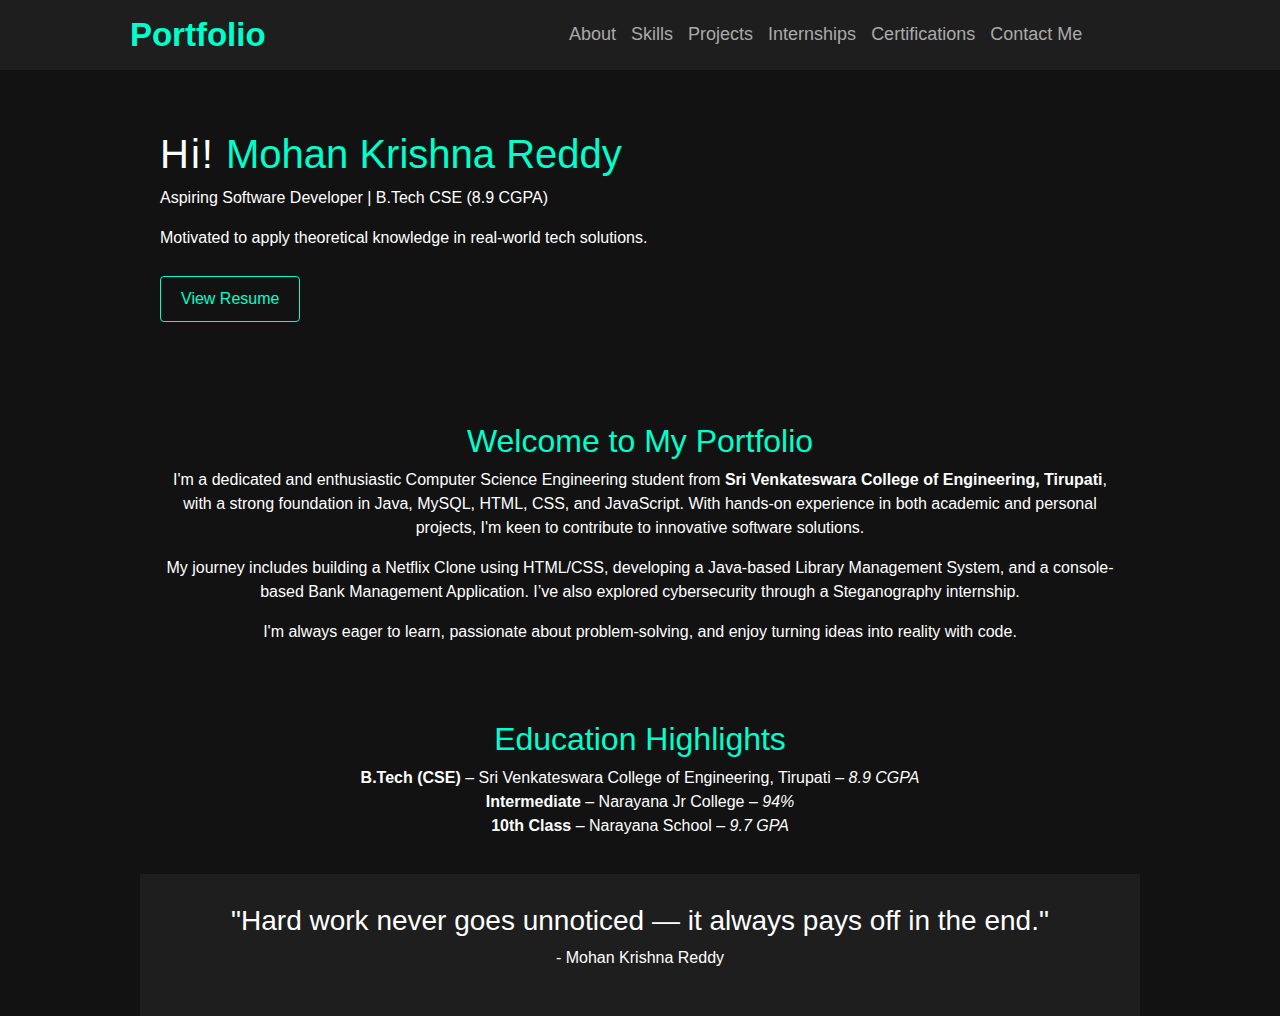
<file: index.html>
<!DOCTYPE html>
<html lang="en">

<head>
  <!-- Bootstrap CSS -->
<link rel="stylesheet" href="https://stackpath.bootstrapcdn.com/bootstrap/4.5.2/css/bootstrap.min.css">

<!-- Bootstrap JS and dependencies -->
<script src="https://code.jquery.com/jquery-3.5.1.slim.min.js"></script>
<script src="https://cdn.jsdelivr.net/npm/bootstrap@4.5.2/dist/js/bootstrap.bundle.min.js"></script>

  <meta charset="UTF-8" />
  <meta name="viewport" content="width=device-width, initial-scale=1.0" />
  <meta http-equiv="X-UA-Compatible" content="IE=edge">
  <meta name="description" content="Mohan Krishna Reddy's Portfolio showcasing skills, projects, and experience.">
  <meta name="keywords" content="Portfolio, Mohan Krishna Reddy, Java Developer, CSE Student, Projects, Resume">
  <meta name="author" content="Mohan Krishna Reddy">
  <meta name="robots" content="index, follow">
  <link rel="stylesheet" href="style.css" />
  


  <title>Mohan Krishna Reddy | Portfolio</title>
</head>


<body>
  <div id="sidebar">
    <span class="close-btn" onclick="closeSidebar()">&#10005;</span>
    <div class="nav-right">
      <a href="about.html">About</a>
      <a href="skills.html">Skills</a>
      <a href="projects.html">Projects</a>
      <a href="internships.html">Internships</a>
      <a href="certificates.html">Certifications</a>
      <a href="contactMe.html">Contact Me</a>
    </div>
  </div>

  <nav>
    <div class="hamburger" onclick="toggleSidebar()">&#9776;</div>
    <div class="logo"><a href="index.html">Portfolio</a></div>
    <div class="nav-right">
      <a href="about.html">About</a>
      <a href="skills.html">Skills</a>
      <a href="projects.html">Projects</a>
      <a href="internships.html">Internships</a>
      <a href="certificates.html">Certifications</a>
      <a href="contactMe.html">Contact Me</a>
    </div>
  </nav>




 <!-- Header Section -->
<header id="home">
  <h1><span>Hi!</span> Mohan Krishna Reddy</h1>
  <p>Aspiring Software Developer | B.Tech CSE (8.9 CGPA)</p>
  <p>Motivated to apply theoretical knowledge in real-world tech solutions.</p>
  <button type="button" class="btn" data-toggle="modal" data-target="#resumeModal">
    View Resume
  </button>
</header>

<!-- Resume Modal -->
<div class="modal fade" id="resumeModal" tabindex="-1" aria-labelledby="resumeModalLabel" aria-hidden="true">
  <div class="modal-dialog modal-xl" style="max-width: 60%;">
    <div class="modal-content">
      <div class="modal-header">
        <h5 class="modal-title" id="resumeModalLabel">My Resume</h5>
        <button type="button" class="close text-white" data-dismiss="modal" aria-label="Close">
          <span aria-hidden="true">&times;</span>
        </button>
      </div>
      <div class="modal-body p-0">
        <iframe 
          src="https://docs.google.com/gview?url=https://mohan-krishna-reddy28.github.io/portfolio/My_resume.pdf&embedded=true" 
          width="100%" height="480px" style="border: none;">
        </iframe>
      </div>
      <div class="modal-footer">
        <a href="https://mohan-krishna-reddy28.github.io/portfolio/My_resume.pdf" 
           class="btn" download>
          Download Resume
        </a>
      </div>
    </div>
  </div>
</div>



  <section id="intro" style="text-align:center; padding: 40px 20px;">
    <h2 style="color: #00ffcc;">Welcome to My Portfolio</h2>
    <p>
      I'm a dedicated and enthusiastic Computer Science Engineering student from <b>Sri Venkateswara College of
        Engineering, Tirupati</b>,
      with a strong foundation in Java, MySQL, HTML, CSS, and JavaScript. With hands-on experience in both academic and
      personal projects,
      I'm keen to contribute to innovative software solutions.
    </p>
    <p>
      My journey includes building a Netflix Clone using HTML/CSS, developing a Java-based Library Management System,
      and a console-based Bank Management Application.
      I’ve also explored cybersecurity through a Steganography internship.
    </p>
    <p>
      I'm always eager to learn, passionate about problem-solving, and enjoy turning ideas into reality with code.
    </p>
  </section>


  <section id="education" style="text-align:center; padding: 20px;">
    <h2 style="color: #00ffcc;">Education Highlights</h2>
    <ul style="list-style: none; padding: 0;">
      <li><strong>B.Tech (CSE)</strong> – Sri Venkateswara College of Engineering, Tirupati – <em>8.9 CGPA</em></li>
      <li><strong>Intermediate</strong> – Narayana Jr College – <em>94%</em></li>
      <li><strong>10th Class</strong> – Narayana School – <em>9.7 GPA</em></li>
    </ul>
  </section>

  <section style="background-color: #1e1e1e; color: #fff; padding: 30px; text-align: center;">
    <h3>"Hard work never goes unnoticed — it always pays off in the end."</h3>
    <p>- Mohan Krishna Reddy</p>
  </section>

  <script>
    const sidebar = document.getElementById("sidebar");
    const hamburger = document.querySelector(".hamburger");

    function openSidebar() {
      sidebar.classList.add("open");
    }

    function closeSidebar() {
      sidebar.classList.remove("open");
    }


    hamburger.addEventListener("click", openSidebar);

    function updateNavLinks() {
      const navRight = document.querySelector("nav .nav-right");
      if (window.innerWidth < 845) {
        navRight.innerHTML = "";
      } else {
        navRight.innerHTML = `
        <a href="about.html">About</a>
        <a href="skills.html">Skills</a>
        <a href="projects.html">Projects</a>
        <a href="internships.html">Internships</a>
        <a href="certificates.html">Certifications</a>
        <a href="contactMe.html">Contact Me</a>
      `;
      }
    }

    window.addEventListener("load", updateNavLinks);


    window.addEventListener("resize", updateNavLinks);
  </script>


</body>

</html>
</file>
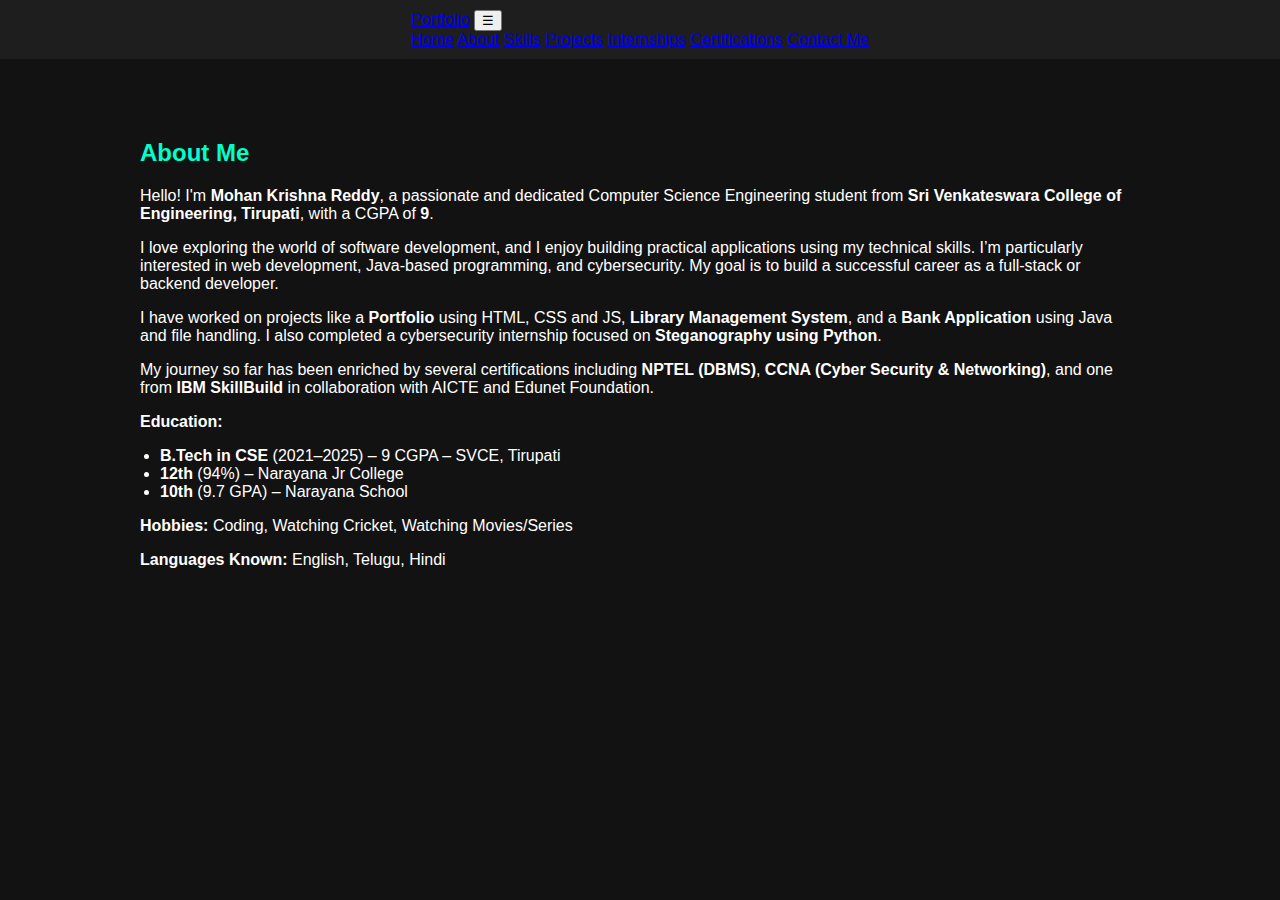
<file: about.html>
<!DOCTYPE html>
<html lang="en">

<head>
  <meta charset="UTF-8" />
  <meta http-equiv="Content-Security-Policy"
    content="default-src 'self'; script-src 'self' https://cdn.jsdelivr.net https://code.jquery.com; style-src 'self' https://cdn.jsdelivr.net; object-src 'none'; base-uri 'self';">
  <meta name="viewport" content="width=device-width, initial-scale=1.0" />
  <meta http-equiv="X-UA-Compatible" content="IE=edge">
  <meta name="description" content="Mohan Krishna Reddy's Portfolio showcasing skills, projects, and experience.">
  <meta name="keywords" content="Portfolio, Mohan Krishna Reddy, Java Developer, CSE Student, Projects, Resume">
  <meta name="author" content="Mohan Krishna Reddy">
  <meta name="robots" content="index, follow">
  <link rel="stylesheet" href="style.css" />
  <link href="https://cdn.jsdelivr.net/npm/bootstrap@5.3.8/dist/css/bootstrap.min.css" rel="stylesheet"
    integrity="sha384-sRIl4kxILFvY47J16cr9ZwB07vP4J8+LH7qKQnuqkuIAvNWLzeN8tE5YBujZqJLB" crossorigin="anonymous">
  <link rel="shortcut icon" href="favicon.ico" type="image/x-icon">

  <title>About | Mohan Krishna Reddy</title>
</head>

<body>
  <nav class="navbar navbar-expand-lg navbar-dark fixed-top bg-dark">
    <div class="container-fluid mx-1 mx-md-5">
      <a class="navbar-brand fs-4" href="index.html">Portfolio</a>
      <button class="navbar-toggler" type="button" data-bs-toggle="collapse" data-bs-target="#navbarNavAltMarkup"
        aria-controls="navbarNavAltMarkup" aria-expanded="false" aria-label="Toggle navigation">
        <span class="navbar-toggler-icon mt-1">&#9776;</span>
      </button>
      <div class="collapse navbar-collapse text-white" id="navbarNavAltMarkup">
        <div class="navbar-nav ms-auto">
          <a class="nav-link text-white" href="index.html">Home</a>
          <a class="nav-link active text-white" href="about.html" aria-current="page">About</a>
          <a class="nav-link text-white" href="skills.html">Skills</a>
          <a class="nav-link text-white" href="projects.html" >Projects</a>
          <a class="nav-link text-white" href="internships.html">Internships</a>
          <a class="nav-link text-white" href="certificates.html">Certifications</a>
          <a class="nav-link text-white" href="contactMe.html">Contact Me</a>
        </div>
      </div>
    </div>
  </nav>


  <section class="text-white page-up-margin">
    <h2 class="theme-color">About Me</h2>
    <p>Hello! I'm <strong>Mohan Krishna Reddy</strong>, a passionate and dedicated Computer Science Engineering student from <strong>Sri Venkateswara College of Engineering, Tirupati</strong>, with a CGPA of <strong>9</strong>.</p>
    
    <p>I love exploring the world of software development, and I enjoy building practical applications using my technical skills. I’m particularly interested in web development, Java-based programming, and cybersecurity. My goal is to build a successful career as a full-stack or backend developer.</p>

    <p>I have worked on projects like a <strong>Portfolio</strong> using HTML, CSS and JS, <strong> Library Management System</strong>, and a <strong>Bank Application</strong> using Java and file handling. I also completed a cybersecurity internship focused on <strong>Steganography using Python</strong>.</p>

    <p>My journey so far has been enriched by several certifications including <strong>NPTEL (DBMS)</strong>, <strong>CCNA (Cyber Security & Networking)</strong>, and one from <strong>IBM SkillBuild</strong> in collaboration with AICTE and Edunet Foundation.</p>

    <p><strong>Education:</strong></p>
    <ul>
      <li><strong>B.Tech in CSE</strong> (2021–2025) – 9 CGPA – SVCE, Tirupati</li>
      <li><strong>12th</strong> (94%) – Narayana Jr College</li>
      <li><strong>10th</strong> (9.7 GPA) – Narayana School</li>
    </ul>

    <p><strong>Hobbies:</strong> Coding, Watching Cricket, Watching Movies/Series</p>
    <p><strong>Languages Known:</strong> English, Telugu, Hindi</p>
  </section>
  
  <script src="https://cdn.jsdelivr.net/npm/bootstrap@5.3.8/dist/js/bootstrap.bundle.min.js"
    crossorigin="anonymous"></script>
</body>
</html>
</file>
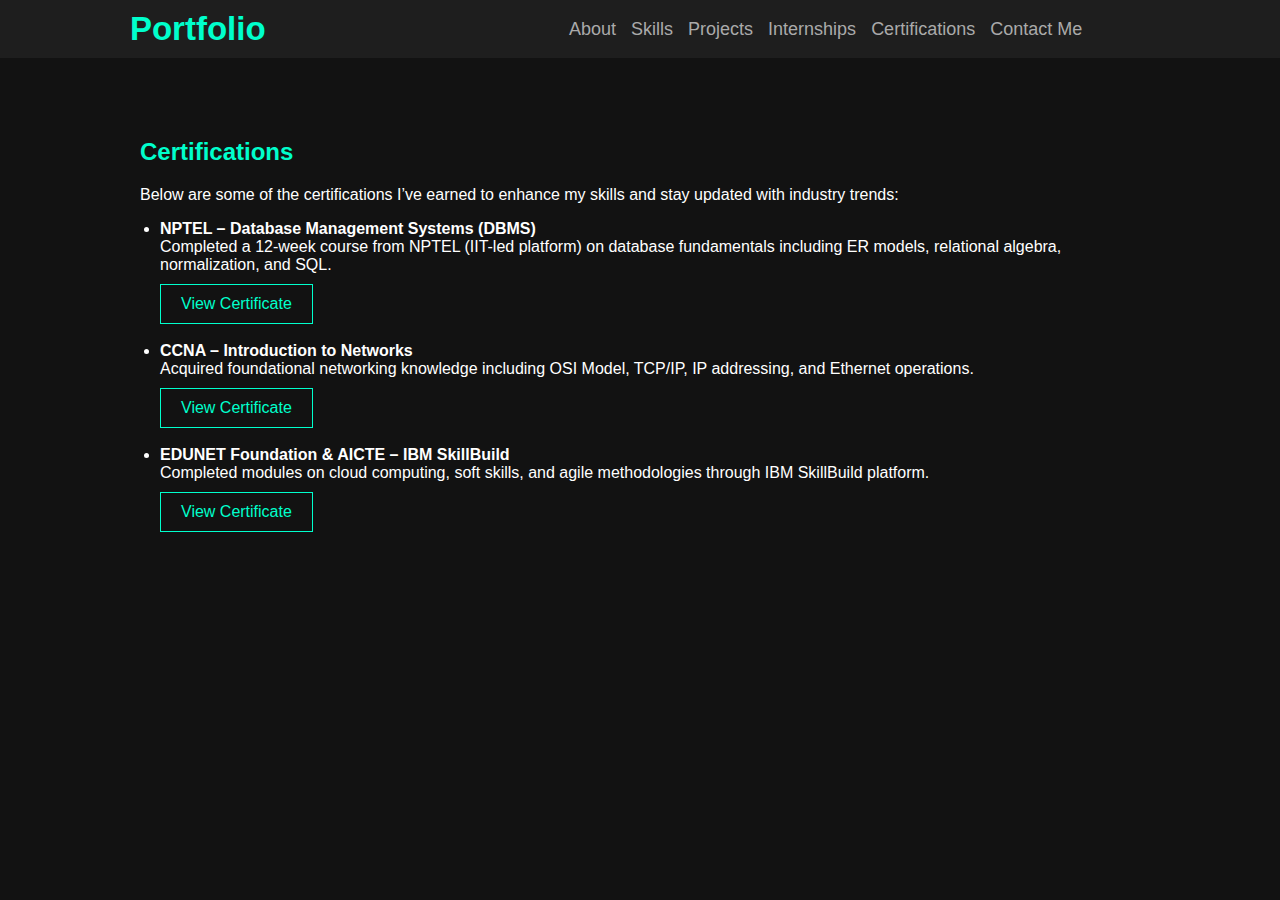
<file: certificates.html>
<!DOCTYPE html>
<html lang="en">

<head>
  <meta charset="UTF-8" />
  <meta name="viewport" content="width=device-width, initial-scale=1.0" />
  <meta http-equiv="X-UA-Compatible" content="IE=edge">
  <meta name="description" content="Mohan Krishna Reddy's Portfolio showcasing skills, projects, and experience.">
  <meta name="keywords" content="Portfolio, Mohan Krishna Reddy, Java Developer, CSE Student, Projects, Resume">
  <meta name="author" content="Mohan Krishna Reddy">
  <meta name="robots" content="index, follow">
  <link rel="stylesheet" href="style.css" />
  <link rel="icon" href="data:,">
  <title>Certifications | Mohan Krishna Reddy</title>
</head>

<body>
    <div id="sidebar">
        <span class="close-btn" onclick="closeSidebar()">&#10005;</span> <!-- This is the "X" button -->
        <div class="nav-right">
          <a href="about.html">About</a>
          <a href="skills.html">Skills</a>
          <a href="projects.html">Projects</a>
          <a href="internships.html">Internships</a>
          <a href="certificates.html">Certifications</a>
          <a href="contactMe.html">Contact Me</a>
        </div>
      </div>
    
      <!-- Navigation -->
      <nav>
        <div class="hamburger" onclick="toggleSidebar()">&#9776;</div>
        <div class="logo"><a href="index.html">Portfolio</a></div>
        <div class="nav-right">
          <a href="about.html">About</a>
          <a href="skills.html">Skills</a>
          <a href="projects.html">Projects</a>
          <a href="internships.html">Internships</a>
          <a href="certificates.html">Certifications</a>
          <a href="contactMe.html">Contact Me</a>
        </div>
      </nav>

  <section id="certifications">
    <h2>Certifications</h2>
    <p>Below are some of the certifications I’ve earned to enhance my skills and stay updated with industry trends:</p>
    <ul>
      <li>
        <strong>NPTEL – Database Management Systems (DBMS)</strong><br>
        Completed a 12-week course from NPTEL (IIT-led platform) on database fundamentals including ER models, relational algebra, normalization, and SQL.<br>
        <a href="NPTEL(DBMS).pdf" target="_blank" class="btn">View Certificate</a>
      </li><br>

      <li>
        <strong>CCNA – Introduction to Networks</strong><br>
        Acquired foundational networking knowledge including OSI Model, TCP/IP, IP addressing, and Ethernet operations.<br>
        <a href="CCNA(Introduction to networks).pdf" target="_blank" class="btn">View Certificate</a>
      </li><br>

      <li>
        <strong>EDUNET Foundation & AICTE – IBM SkillBuild</strong><br>
        Completed modules on cloud computing, soft skills, and agile methodologies through IBM SkillBuild platform.<br>
        <a href="EDUNET FOUNDATION and AICTE (IBM SkillBuild).pdf" target="_blank" class="btn">View Certificate</a>
      </li>
    </ul>
  </section>
  <script>
    const sidebar = document.getElementById("sidebar");
    const hamburger = document.querySelector(".hamburger");

    function openSidebar() {
      sidebar.classList.add("open");
    }

    function closeSidebar() {
      sidebar.classList.remove("open");
    }

    // Open sidebar on hamburger click
    hamburger.addEventListener("click", openSidebar);

    function updateNavLinks() {
      const navRight = document.querySelector("nav .nav-right");
      if (window.innerWidth < 845) {
        navRight.innerHTML = ""; // Clear the nav-right links
      } else {
        navRight.innerHTML = `
        <a href="about.html">About</a>
        <a href="skills.html">Skills</a>
        <a href="projects.html">Projects</a>
        <a href="internships.html">Internships</a>
        <a href="certificates.html">Certifications</a>
        <a href="contactMe.html">Contact Me</a>
      `;
      }
    }

    window.addEventListener("load", updateNavLinks);


    window.addEventListener("resize", updateNavLinks);
  </script>
</body>
</html>
</file>
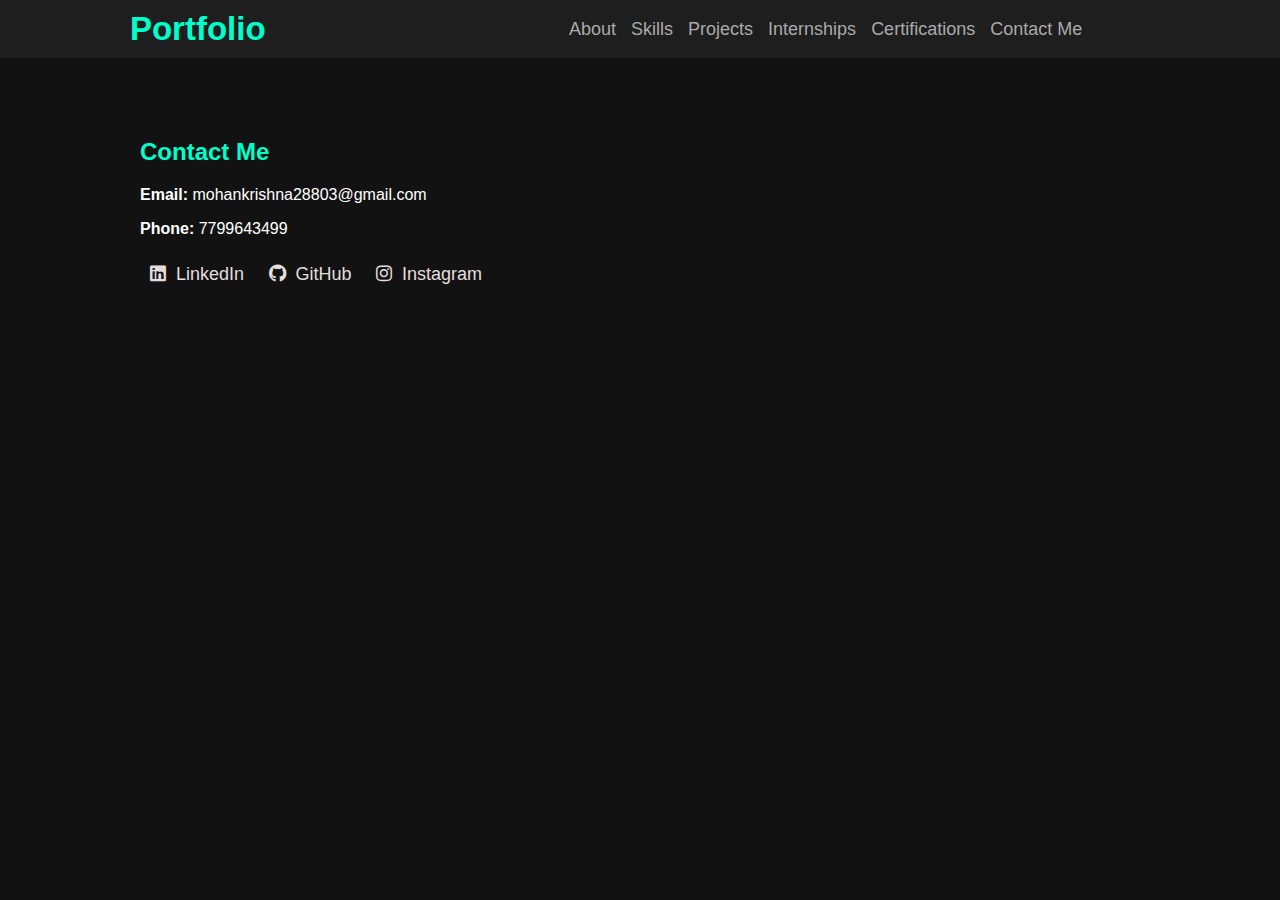
<file: contactMe.html>
<!DOCTYPE html>
<html lang="en">
<head>
  <meta charset="UTF-8" />
  <meta name="viewport" content="width=device-width, initial-scale=1.0" />
  <title>Contact Me | Mohan Krishna Reddy</title>
  <link rel="stylesheet" href="style.css" />
  <link rel="stylesheet" href="https://cdnjs.cloudflare.com/ajax/libs/font-awesome/6.5.0/css/all.min.css" />
</head>
<body>
    <div id="sidebar">
        <span class="close-btn" onclick="closeSidebar()">&#10005;</span> <!-- This is the "X" button -->
        <div class="nav-right">
          <a href="about.html">About</a>
          <a href="skills.html">Skills</a>
          <a href="projects.html">Projects</a>
          <a href="internships.html">Internships</a>
          <a href="certificates.html">Certifications</a>
          <a href="contactMe.html">Contact Me</a>
        </div>
      </div>
    
      <!-- Navigation -->
      <nav>
        <div class="hamburger" onclick="toggleSidebar()">&#9776;</div>
        <div class="logo"><a href="index.html">Portfolio</a></div>
        <div class="nav-right">
          <a href="about.html">About</a>
          <a href="skills.html">Skills</a>
          <a href="projects.html">Projects</a>
          <a href="internships.html">Internships</a>
          <a href="certificates.html">Certifications</a>
          <a href="contactMe.html">Contact Me</a>
        </div>
      </nav>

  <section id="contact">
    <h2>Contact Me</h2>
    <p><strong>Email:</strong> mohankrishna28803@gmail.com</p>
    <p><strong>Phone:</strong> 7799643499</p>

    <div class="links">
      <a href="https://www.linkedin.com/in/mohan-krishna-reddy-1919b7230/" target="_blank">
        <i class="fab fa-linkedin"></i> LinkedIn
      </a>
      <a href="https://github.com/mohan-krishna-reddy28" target="_blank">
        <i class="fab fa-github"></i> GitHub
      </a>
      <a href="https://www.instagram.com/mohan.28803/" target="_blank">
        <i class="fab fa-instagram"></i> Instagram
      </a>
    </div>
  </section>
  <script>
    const sidebar = document.getElementById("sidebar");
    const hamburger = document.querySelector(".hamburger");

    function openSidebar() {
      sidebar.classList.add("open");
    }

    function closeSidebar() {
      sidebar.classList.remove("open");
    }

    // Open sidebar on hamburger click
    hamburger.addEventListener("click", openSidebar);

    function updateNavLinks() {
      const navRight = document.querySelector("nav .nav-right");
      if (window.innerWidth < 845) {
        navRight.innerHTML = ""; // Clear the nav-right links
      } else {
        navRight.innerHTML = `
        <a href="about.html">About</a>
        <a href="skills.html">Skills</a>
        <a href="projects.html">Projects</a>
        <a href="internships.html">Internships</a>
        <a href="certificates.html">Certifications</a>
        <a href="contactMe.html">Contact Me</a>
      `;
      }
    }

    window.addEventListener("load", updateNavLinks);


    window.addEventListener("resize", updateNavLinks);
  </script>
</body>
</html>
</file>
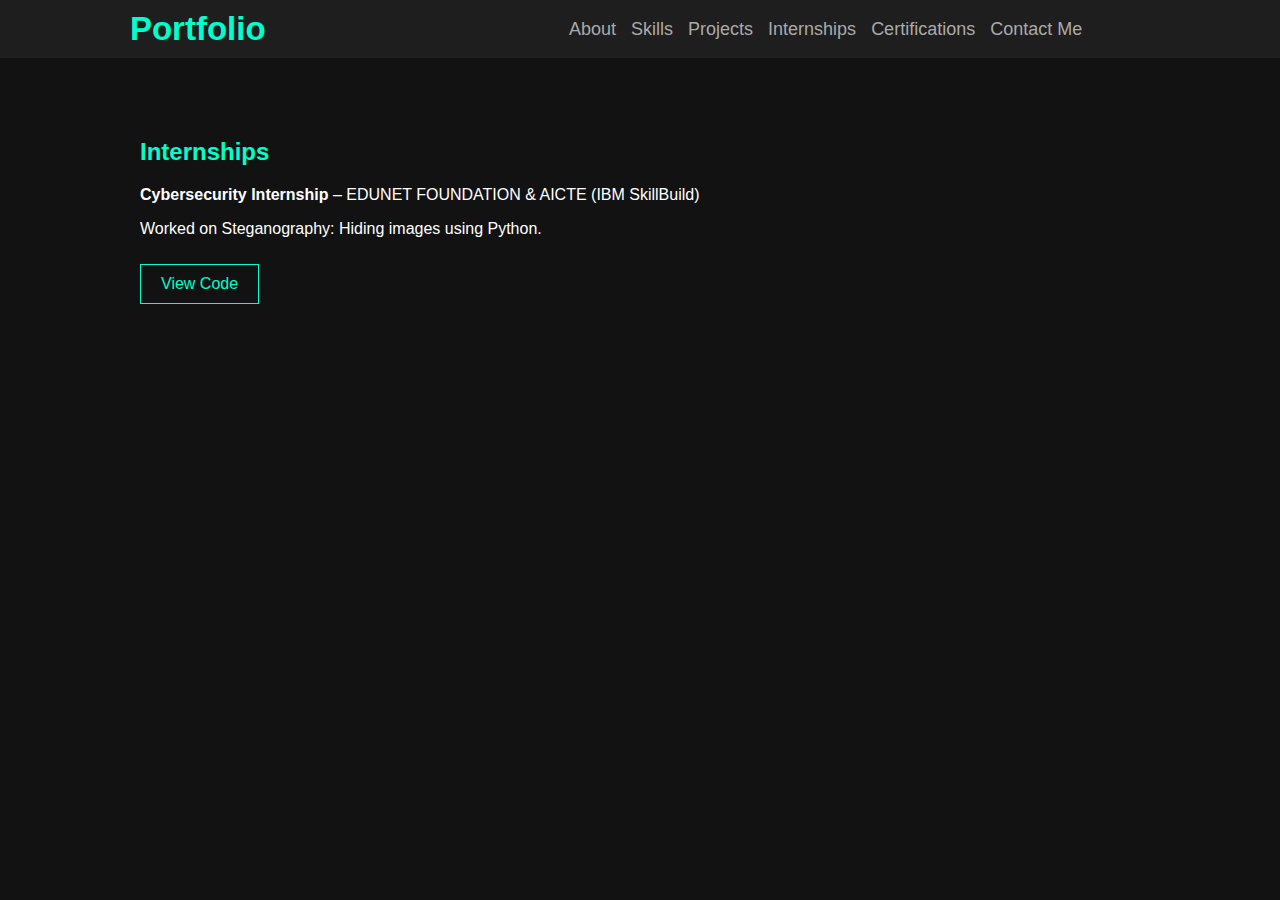
<file: internships.html>
<!DOCTYPE html>
<html lang="en">

<head>
  <meta charset="UTF-8" />
  <meta name="viewport" content="width=device-width, initial-scale=1.0" />
  <meta http-equiv="X-UA-Compatible" content="IE=edge">
  <meta name="description" content="Mohan Krishna Reddy's Portfolio showcasing skills, projects, and experience.">
  <meta name="keywords" content="Portfolio, Mohan Krishna Reddy, Java Developer, CSE Student, Projects, Resume">
  <meta name="author" content="Mohan Krishna Reddy">
  <meta name="robots" content="index, follow">
  <link rel="stylesheet" href="style.css" />

  <link rel="icon" href="data:,">
  <title>Internships | Mohan Krishna Reddy</title>
</head>

<body>
  <div id="sidebar">
    <span class="close-btn" onclick="closeSidebar()">&#10005;</span> 
    <div class="nav-right">
      <a href="about.html">About</a>
      <a href="skills.html">Skills</a>
      <a href="projects.html">Projects</a>
      <a href="internships.html">Internships</a>
      <a href="certificates.html">Certifications</a>
      <a href="contactMe.html">Contact Me</a>
    </div>
  </div>


  <nav>
    <div class="hamburger" onclick="toggleSidebar()">&#9776;</div>
    <div class="logo"><a href="index.html">Portfolio</a></div>
    <div class="nav-right">
      <a href="about.html">About</a>
      <a href="skills.html">Skills</a>
      <a href="projects.html">Projects</a>
      <a href="internships.html">Internships</a>
      <a href="certificates.html">Certifications</a>
      <a href="contactMe.html">Contact Me</a>
    </div>
  </nav>

  <section id="internships">
    <h2>Internships</h2>

    <p><strong>Cybersecurity Internship</strong> – EDUNET FOUNDATION & AICTE (IBM SkillBuild)</p>
    <p>Worked on Steganography: Hiding images using Python.</p>
    <a href="https://github.com/mohan-krishna-reddy28/Steganography" class="btn" target="_blank">View Code</a>

  </section>
  <script>
    const sidebar = document.getElementById("sidebar");
    const hamburger = document.querySelector(".hamburger");

    function openSidebar() {
      sidebar.classList.add("open");
    }

    function closeSidebar() {
      sidebar.classList.remove("open");
    }


    hamburger.addEventListener("click", openSidebar);

    function updateNavLinks() {
      const navRight = document.querySelector("nav .nav-right");
      if (window.innerWidth < 845) {
        navRight.innerHTML = ""; 
      } else {
        navRight.innerHTML = `
        <a href="about.html">About</a>
        <a href="skills.html">Skills</a>
        <a href="projects.html">Projects</a>
        <a href="internships.html">Internships</a>
        <a href="certificates.html">Certifications</a>
        <a href="contactMe.html">Contact Me</a>
      `;
      }
    }

    window.addEventListener("load", updateNavLinks);


    window.addEventListener("resize", updateNavLinks);
  </script>
</body>
</html>
</file>
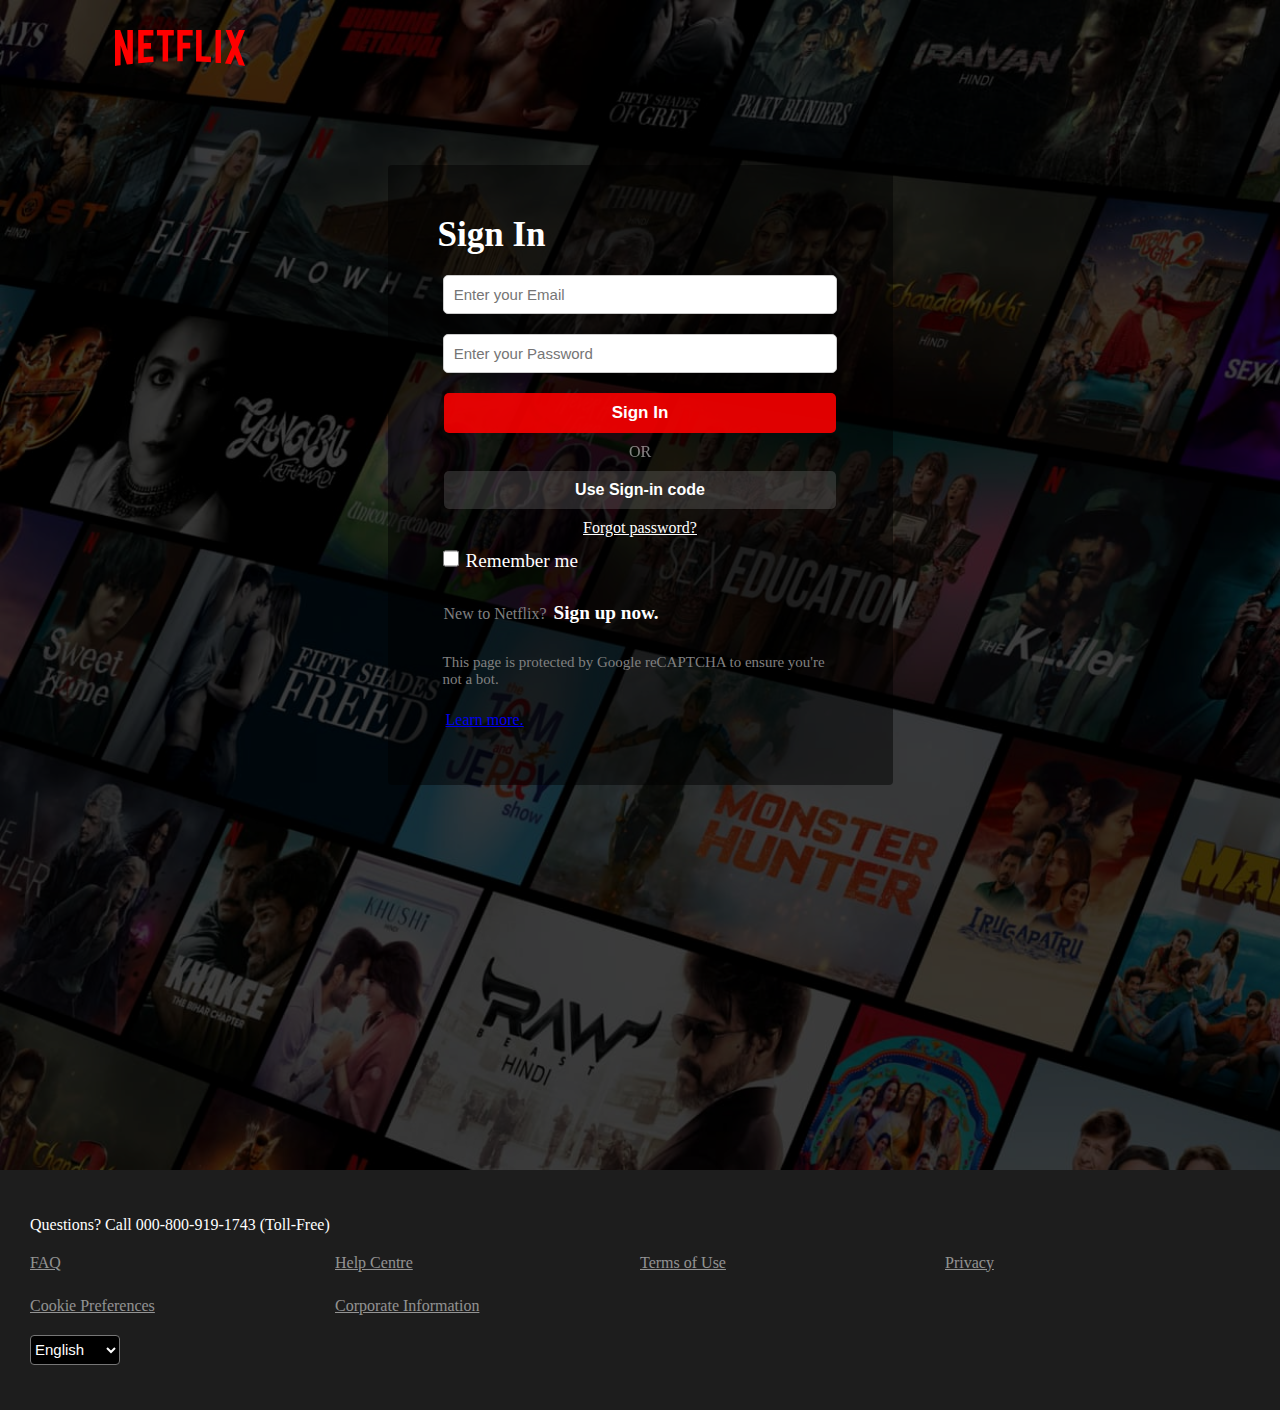
<file: netfilx.html>
<!DOCTYPE html>
<html lang="en">

<head>
    <meta charset="UTF-8">
    <meta name="viewport" content="width=device-width, initial-scale=1.0">
    <title>Netflix India – Watch TV Shows Online, Watch Movies Online</title>
    <link rel="shortcut icon" href="favicon.ico" type="image/x-icon">
    <style>
        * {
            margin: 0;
            padding: 0;
        }

        .container {
            height: 130vh;

            background-image: url("bg.jpg");
            background-repeat: no-repeat;
            background-size: cover;
            position: relative;
        }

        .box {
            height: 130vh;
            width: 100%;
            opacity: 0.69;
            position: absolute;
            top: 0;
            background-color: black;
        }

        nav {
            max-width: 100vw;
            display: flex;
            justify-content: start;
            height: 100px;
            align-items: center;
            margin-left: 115px;
        }


        img[src="logo.svg"] {
            color: red;
            width: 130px;
            position: relative;
            z-index: 20;
        }

        .login-box {
            width: 405px;
            height: 520px;
            position: relative;
            top: 65px;
            display: flex;
            flex-direction: row;
            color: white;
            padding: 50px;
            background-color: rgba(0, 0, 0, 0.484);
            margin: auto;
            text-align: center;
            border-radius: 4px;
        }

        form h2 {
            text-align: left;
            font-size: 35px;
            font-weight: 600;
            margin-bottom: 10px;
        }

        input[type="email"] {
            width: 92%;
            padding: 10px;
            margin: 10px 0;
            border: 1px solid #ccc;
            border-radius: 5px;
            font-size: 15px;
        }

        input[type="password"] {
            width: 92%;
            padding: 10px;
            margin: 10px 0;
            border: 1px solid #ccc;
            border-radius: 5px;
            font-size: 15px;
        }

        .button1 {
            font-weight: 600;
            width: 97%;
            padding: 10px;
            margin: 10px 0;
            border-radius: 5px;
            font-size: 17px;
            background-color: #ff0000e0;
            color: white;
            border: none;
            cursor: pointer;
        }

        .line {
            filter: opacity(0.5);
        }

        .button2 {
            font-weight: 600;
            width: 97%;
            padding: 10px;
            margin: 10px 0;
            border-radius: 5px;
            font-size: 16px;
            background-color: rgba(128, 128, 128, 0.29);
            color: white;
            border: none;
            cursor: pointer;
        }

        a[href="#"] {
            color: white;
            padding: 10px;
            margin: 10px 0;
        }

        .login-check-box {
            text-align: left;
            margin: 13px 5px;
            display: flex;
            flex-direction: column;
            gap: 20px;
        }

        input[type="checkbox"] {
            width: 16px;
            height: 17px;
        }

        .Remember {
            margin: 3px;
            font-size: larger;
        }

        .newtonetflix-line {
            margin: 10px 1px;
            color: grey;
        }

        a[href="##"] {
            font-weight: 600;
            font-size: larger;
            text-decoration: none;
            color: white;
            padding-left: 3px;
        }

        a[href="##"]:hover {
            text-decoration: underline;
        }

        .login-check-box .para {
            font-size: 15px;
            color: grey;
        }

        a[href="###"] {
            margin: 3px;
        }

        .footer {
            height: 180px;
            background-color: rgba(0, 0, 0, 0.888);
            position: relative;
            display: flex;
            flex-direction: column;
            justify-content: center;
            color: white;
            text-align: left;
            padding: 30px;
        }

        .footer ul {
            display: grid;
            grid-template-columns: 1fr 1fr 1fr 1fr;
            padding: 20px 0px;
            text-align: left;
            grid-row-gap: 25px;
        }

        .footer li {
            list-style: none;
        }

        a[href="@"] {
            color: #ffffff87;
        }

        #options {
            background-color: black;
            color: white;
            font-size: 15px;
            width: 90px;
            height: 30px;
            border-radius: 4px;
        }

        @media screen and (max-width: 550px) {
            .box {
                width: 100vw;
                height: 115vh;
                opacity: 1;

            }

            .login-box {
                margin: auto;
                padding: 0px 40px;
                width: 70%;
            }

            .container {
                height: 115vh;
                text-align: center;
            }

            nav {
                align-items: center;
                margin-left: 10px;
            }
        }

        @media screen and (max-width:460px) {
            .footer ul {
                grid-template-columns: 1fr 1fr;
            }

            .footer span {
                font-size: x-small;
            }
        }

        @media screen and (max-width:420px) {}
    </style>
</head>

<body>
    <div class="container">
        <nav>
            <div><img src="logo.svg" alt=""></div>
        </nav>
        <div class="box"></div>
        <div class="login-box">
            <form>
                <h2>Sign In</h2>
                <input type="email" placeholder="Enter your Email">
                <input type="password" placeholder="Enter your Password">
                <button class="button1">Sign In</button>
                <div class="line">OR</div>
                <button class="button2">Use Sign-in code</button>
                <a href="#">Forgot password?</a>

                <div class="login-check-box">
                    <div class="check">
                        <input type="checkbox">
                        <span class="Remember">Remember me</span>
                    </div>
                    <div class="newtonetflix-line">
                        <span>New to Netflix?</span>
                        <a href="##">Sign up now.</a>
                    </div>
                    <div class="para">
                        This page is protected by Google reCAPTCHA to ensure you're not a bot.
                    </div>
                    <a href="###">Learn more.</a>
                </div>
            </form>
        </div>
    </div>

    <div class="footer">
        <span>Questions? Call 000-800-919-1743 (Toll-Free)</span>
        <ul>
            <li><a href="@">FAQ</a></li>
            <li><a href="@">Help Centre</a></li>
            <li><a href="@">
                    Terms of Use</a></li>
            <li><a href="@">
                    Privacy</a></li>
            <li><a href="@">Cookie Preferences</a></li>
            <li><a href="@">
                    Corporate Information</a></li>
        </ul>
        <span><select id="options">
                <option value="english">English</option>
                <option value="telugu">Telugu</option>
                <option value="hindi">Hindi</option>
            </select></span>
    </div>

</body>

</html>
</file>
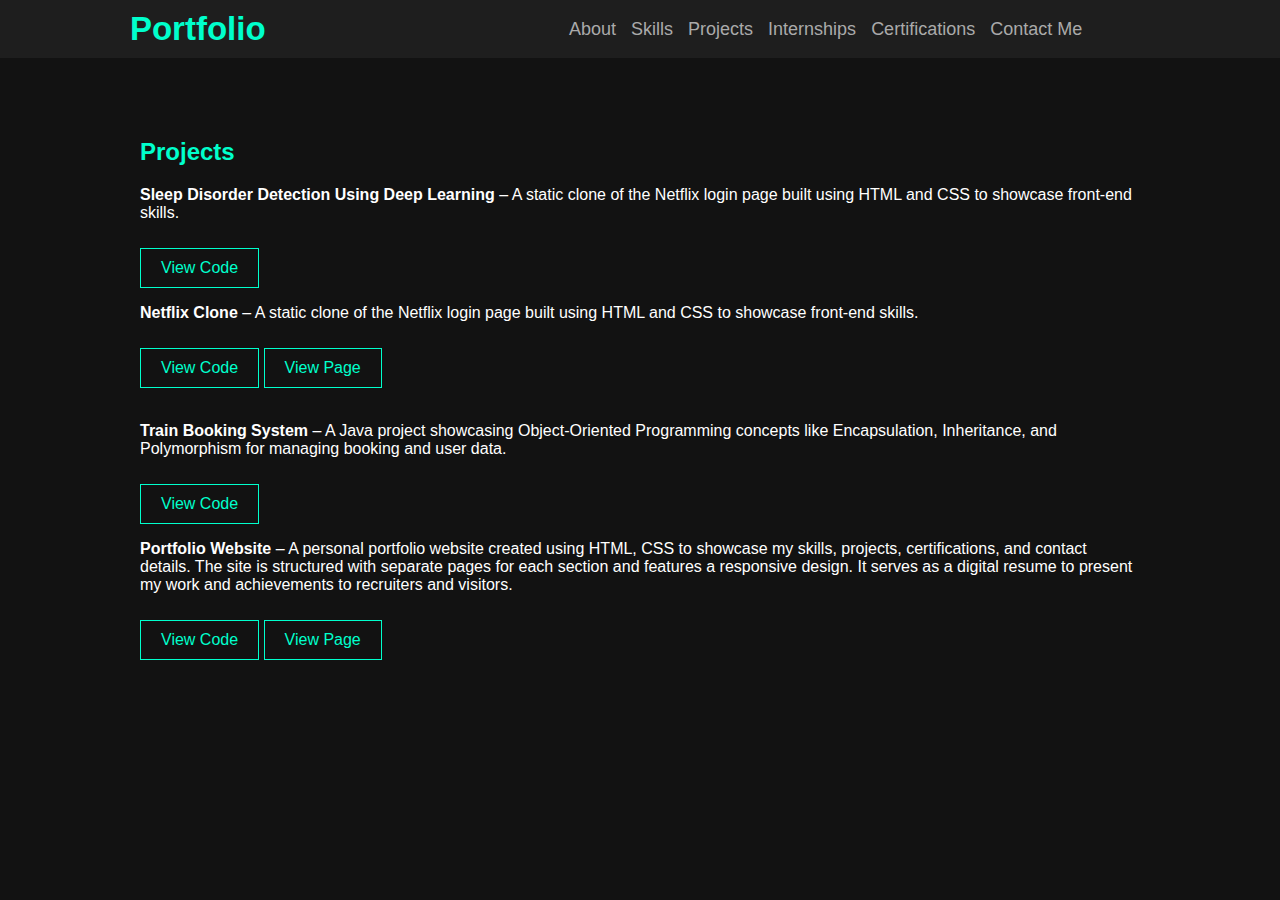
<file: projects.html>
<!DOCTYPE html>
<html lang="en">

<head>
  <meta charset="UTF-8" />
  <meta name="viewport" content="width=device-width, initial-scale=1.0" />
  <meta http-equiv="X-UA-Compatible" content="IE=edge">
  <meta name="description" content="Mohan Krishna Reddy's Portfolio showcasing skills, projects, and experience.">
  <meta name="keywords" content="Portfolio, Mohan Krishna Reddy, Java Developer, CSE Student, Projects, Resume">
  <meta name="author" content="Mohan Krishna Reddy">
  <meta name="robots" content="index, follow">
  <link rel="stylesheet" href="style.css" />
  <link rel="icon" href="data:,">
  <title>Projects | Mohan Krishna Reddy</title>
</head>

<body>
  <div id="sidebar">
    <span class="close-btn" onclick="closeSidebar()">&#10005;</span>
    <div class="nav-right">
      <a href="about.html">About</a>
      <a href="skills.html">Skills</a>
      <a href="projects.html">Projects</a>
      <a href="internships.html">Internships</a>
      <a href="certificates.html">Certifications</a>
      <a href="contactMe.html">Contact Me</a>
    </div>
  </div>

  <nav>
    <div class="hamburger" onclick="toggleSidebar()">&#9776;</div>
    <div class="logo"><a href="index.html">Portfolio</a></div>
    <div class="nav-right">
      <a href="about.html">About</a>
      <a href="skills.html">Skills</a>
      <a href="projects.html">Projects</a>
      <a href="internships.html">Internships</a>
      <a href="certificates.html">Certifications</a>
      <a href="contactMe.html">Contact Me</a>
    </div>
  </nav>

  <section id="projects">
    <h2>Projects</h2>

    <div class="project">
      <p><strong>Sleep Disorder Detection Using Deep Learning</strong> – A static clone of the Netflix login page built using HTML and CSS to showcase front-end skills.</p>
      <a href="https://github.com/mohan-krishna-reddy28/Sleep_Disorder" class="btn" target="_blank">View Code</a>
    </div>

    <div class="project">
      <p><strong>Netflix Clone</strong> – A static clone of the Netflix login page built using HTML and CSS to showcase front-end skills.</p>
      <a href="https://github.com/mohan-krishna-reddy28/netfilx_clone" class="btn" target="_blank">View Code</a>
      <a href="https://mohan-krishna-reddy28.github.io/netfilx_clone/" class="btn" target="_blank">View Page</a>
    </div>

    <br>

    <div class="project">
      <p><strong>Train Booking System</strong> – A Java project showcasing Object-Oriented Programming concepts like Encapsulation, Inheritance, and Polymorphism for managing booking and user data.</p>
      <a href="https://github.com/mohan-krishna-reddy28/Train_Booking_System" class="btn" target="_blank">View Code</a>
    </div>

    <div class="project">
      <p>
        <strong>Portfolio Website</strong> – A personal portfolio website created using HTML, CSS to showcase my skills, projects, certifications, and contact details. The site is structured with separate pages for each section and features a responsive design. It serves as a digital resume to present my work and achievements to recruiters and visitors.
      </p>
      <a href="https://github.com/mohan-krishna-reddy28/Portfolio" class="btn" target="_blank">View Code</a>
      <a href="https://mohan-krishna-reddy28.github.io/portfolio/index.html" class="btn" target="_blank">View Page</a>
    </div>
    
    <br>

  </section>
  <script>
    const sidebar = document.getElementById("sidebar");
    const hamburger = document.querySelector(".hamburger");

    function openSidebar() {
      sidebar.classList.add("open");
    }

    function closeSidebar() {
      sidebar.classList.remove("open");
    }

    hamburger.addEventListener("click", openSidebar);

    function updateNavLinks() {
      const navRight = document.querySelector("nav .nav-right");
      if (window.innerWidth < 845) {
        navRight.innerHTML = ""; 
      } else {
        navRight.innerHTML = `
        <a href="about.html">About</a>
        <a href="skills.html">Skills</a>
        <a href="projects.html">Projects</a>
        <a href="internships.html">Internships</a>
        <a href="certificates.html">Certifications</a>
        <a href="contactMe.html">Contact Me</a>
      `;
      }
    }

    window.addEventListener("load", updateNavLinks);


    window.addEventListener("resize", updateNavLinks);
  </script>
</body>
</html>
</file>
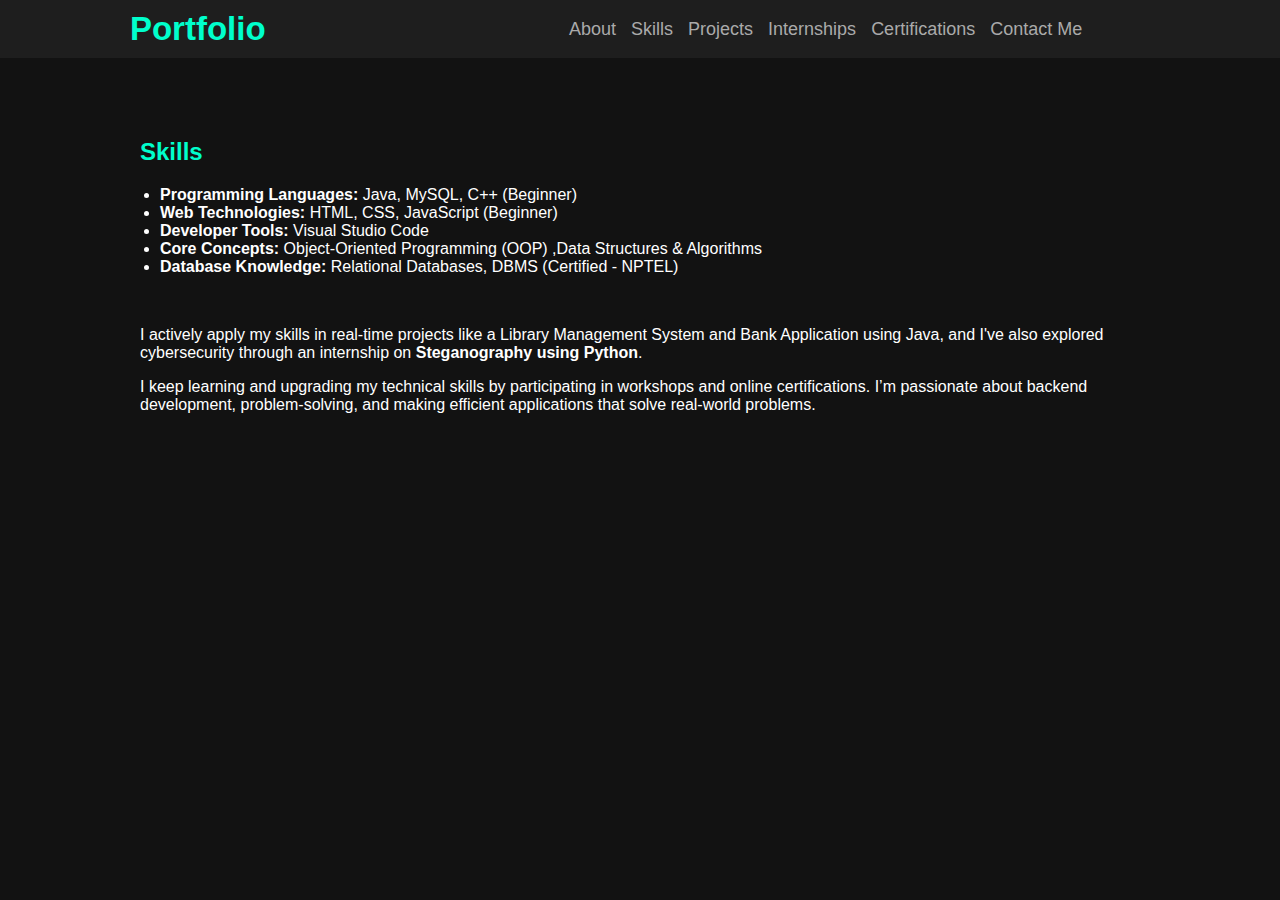
<file: skills.html>
<!DOCTYPE html>
<html lang="en">
<head>
  <meta charset="UTF-8" />
  <meta name="viewport" content="width=device-width, initial-scale=1.0" />
  <title>Skills | Mohan Krishna Reddy</title>
  <link rel="stylesheet" href="style.css" />
</head>
<body>
  <div id="sidebar">
    <span class="close-btn" onclick="closeSidebar()">&#10005;</span> <!-- This is the "X" button -->
    <div class="nav-right">
      <a href="about.html">About</a>
      <a href="skills.html">Skills</a>
      <a href="projects.html">Projects</a>
      <a href="internships.html">Internships</a>
      <a href="certificates.html">Certifications</a>
      <a href="contactMe.html">Contact Me</a>
    </div>
  </div>

  <!-- Navigation -->
  <nav>
    <div class="hamburger" onclick="toggleSidebar()">&#9776;</div>
    <div class="logo"><a href="index.html">Portfolio</a></div>
    <div class="nav-right">
      <a href="about.html">About</a>
      <a href="skills.html">Skills</a>
      <a href="projects.html">Projects</a>
      <a href="internships.html">Internships</a>
      <a href="certificates.html">Certifications</a>
      <a href="contactMe.html">Contact Me</a>
    </div>
  </nav>

  <section id="skills">
    <h2>Skills</h2>
    <ul>
      <li><strong>Programming Languages:</strong>  Java, MySQL, C++ (Beginner)</li>
      <li><strong>Web Technologies:</strong>   HTML, CSS, JavaScript (Beginner)</li>
      <li><strong>Developer Tools:</strong>  Visual Studio Code</li>
      <li><strong>Core Concepts:</strong> Object-Oriented Programming (OOP) ,Data Structures & Algorithms</li>
      <li><strong>Database Knowledge:</strong> Relational Databases, DBMS (Certified - NPTEL)</li>
    </ul>
    <br>
    <p>I actively apply my skills in real-time projects like a Library Management System and Bank Application using Java, and I've also explored cybersecurity through an internship on <strong>Steganography using Python</strong>.</p>
    
    <p>I keep learning and upgrading my technical skills by participating in workshops and online certifications. I’m passionate about backend development, problem-solving, and making efficient applications that solve real-world problems.</p>
  </section>
  <script>
    const sidebar = document.getElementById("sidebar");
    const hamburger = document.querySelector(".hamburger");

    function openSidebar() {
      sidebar.classList.add("open");
    }

    function closeSidebar() {
      sidebar.classList.remove("open");
    }

    // Open sidebar on hamburger click
    hamburger.addEventListener("click", openSidebar);

    function updateNavLinks() {
      const navRight = document.querySelector("nav .nav-right");
      if (window.innerWidth < 845) {
        navRight.innerHTML = ""; // Clear the nav-right links
      } else {
        navRight.innerHTML = `
        <a href="about.html">About</a>
        <a href="skills.html">Skills</a>
        <a href="projects.html">Projects</a>
        <a href="internships.html">Internships</a>
        <a href="certificates.html">Certifications</a>
        <a href="contactMe.html">Contact Me</a>
      `;
      }
    }

    window.addEventListener("load", updateNavLinks);


    window.addEventListener("resize", updateNavLinks);
  </script>
</body>
</html>
</file>
<file: style.css>
body {
  margin: 0;
  font-family: 'Segoe UI', sans-serif;
  background-color: #121212;
  color: #fff;
}
.modal-content{
  background-color: #121212;
}
.modal-header{
  background-color: #1e1e1e;
}
/* NAVIGATION */
nav {
  display: flex;
  justify-content: space-around;
  align-items: center;
  background-color: #1e1e1e;
  padding: 10px 80px;
  position: sticky;
  top: 0;
  z-index: 1000;
  
}

.logo {
  transform: translateX(-50%);
}

.logo a {
  font-size: 33px;
  font-weight: bold;
  color: #00ffcc;
  text-decoration: none;
}

.nav-right {
  display: flex;
  gap: 15px;
}

.nav-right a {
  position: relative;
  color: #aaa;
  text-decoration: none;
  font-size: 18px;
  transition: color 0.3s ease-in-out;
}

.nav-right a::after {
  content: "";
  position: absolute;
  bottom: -5px;
  left: 0;
  width: 0%;
  height: 2px;
  background-color: #00ffcc;
  transition: width 0.3s ease-in-out;
}

.nav-right a:hover {
  color: #00ffcc;
}

.nav-right a:hover::after {
  width: 100%;
}

/* Hamburger Icon */
.hamburger {
  display: none;
  font-size: 25px;
  cursor: pointer;
  position: absolute;
  left: 20px;
  top: 15px;
  z-index: 1100;
  color: #00ffcc;
}

/* Sections */
header, section {
  padding: 60px 20px;
  max-width: 1000px;
  margin: auto;
}

h1, h2 {
  color: #00ffcc;
}

h1 span {
  color: white;
  letter-spacing: 2px;
}

.close{
  background-color: red !important;
}
.btn {
  display: inline-block;
  margin-top: 10px;
  padding: 10px 20px;
  border: 1px solid #00ffcc;
  color: #00ffcc;
  text-decoration: none;
  transition: 0.3s;
}

.btn:hover {
  background-color: #00ffcc;
  color: #121212;
}

ul {
  padding-left: 20px;
}

.links a {
  display: inline-block;
  margin: 10px 0px;
  padding: 0px 10px;
  text-decoration: none;
  color: #e3dede;
  font-size: 18px;
  transition: all 0.3s ease;
}

.links a i {
  margin-right: 5px;
}

/* Hover Effect */
.links a:hover {
  color: #0077b5;
  transform: translateY(-3px);
  text-decoration: none;
}

.links a:hover i.fa-linkedin { color: #0077b5; }
.links a:hover i.fa-github { color: #6a6868; }
.links a:hover i.fa-instagram { color: #C13584; }

/* ---------- Responsive Styles ---------- */
@media (max-width: 1024px) {
  nav {
    padding: 10px 60px;
  }

  .nav-right a {
    font-size: 16px;
  }

  header, section {
    padding: 50px 30px;
  }
}



@media (max-width: 480px) {
  nav {
    padding: 10px 20px;
  }

  .logo a {
    font-size: 26px;
  }

  .nav-right {
    flex-direction: column;
    align-items: flex-start;
    gap: 8px;
  }

  .nav-right a {
    font-size: 15px;
  }

  header, section {
    padding: 30px 15px;
  }

  .btn {
    padding: 7px 14px;
    font-size: 14px;
  }

  .links a {
    font-size: 16px;
  }

}

/* === SIDEBAR === */
#sidebar {
  position: fixed;
  top: 0;
  left: 0;
  height: 100%;
  width: 250px;
  background-color: #1e1e1e;
  padding: 60px 20px;
  transform: translateX(-100%);
  transition: transform 0.3s ease-in-out;
  z-index: 1050;
}

#sidebar.open {
  transform: translateX(0);
}

#sidebar .nav-right {
  flex-direction: column;
  gap: 20px;
  display: flex;
}

@media (max-width: 845px) {
  .hamburger {
    font-size: 23px;
    display: block;
  }

  .logo {
    margin-left: 135px;
    transform: translateX(-50%);
  }
}
.close-btn {
  position: absolute;
  top: 15px;
  right: 20px;
  font-size: 28px;
  color: #00ffcc;
  cursor: pointer;
  z-index: 1101;
  transition: color 0.3s;
}

.close-btn:hover {
  color: #ff4d4d;
}
</file>
